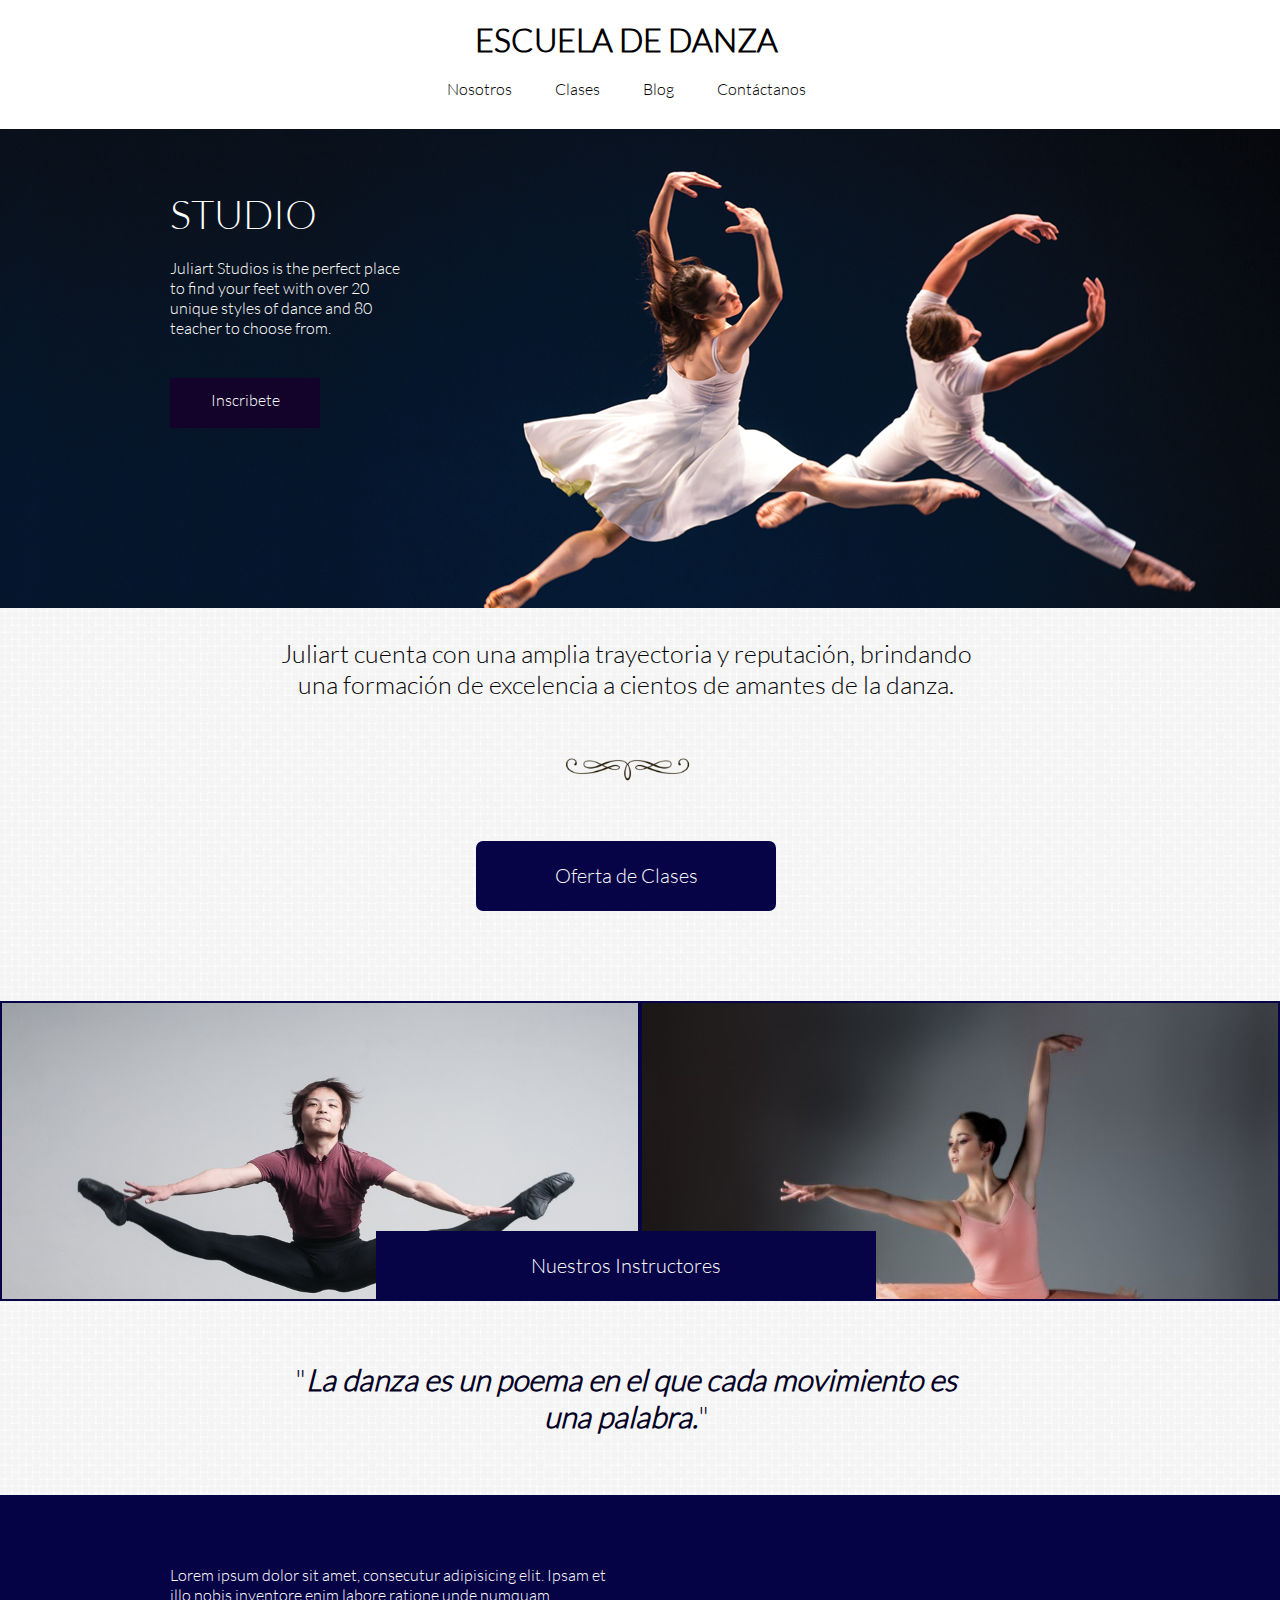
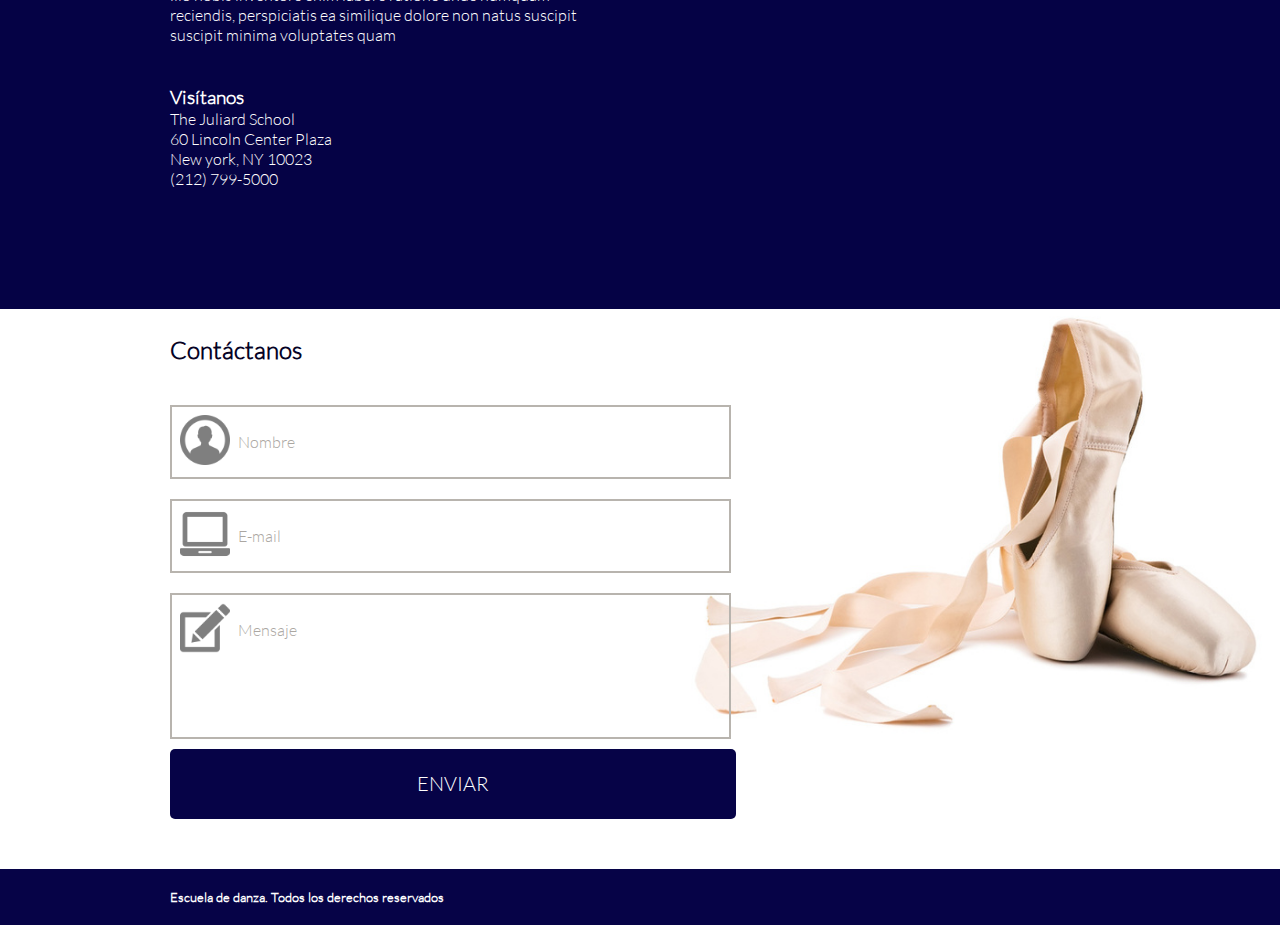
<file: index.html>
<!DOCTYPE html>
<html>
<head>
	<meta charset="UTF-8">
	<title>Escuela de Danza</title>
	<link rel='stylesheet' type='text/css' href='http://fonts.googleapis.com/css?family=Montserrat:400,700'>
	<link rel="stylesheet" type="text/css" href="css/grid-system.css">
	<link rel="stylesheet" type="text/css" href="css/utilities.css">
	<link rel="stylesheet" type="text/css" href="css/common.css">
	<link rel="stylesheet" type="text/css" href="css/main.css">
</head>
<body>
	<header>
		<div class="container">
			<div class="row">
				<div class="col-12">
					<h1>ESCUELA DE DANZA</h1>
				</div>
			</div>
		</div>
		<div class="container">
			<div class="row">
				<div class="col-12">
					<ul>
						<li> <a href="nosotros.html" class="Menu1negro">Nosotros </a> </li>
						<li> <a href="clases.html" class="Menu1negro">Clases     </a> </li>
						<li> <a href="blog.html" class="Menu1negro">Blog       </a> </li>
						<li> <a href="#Contáctanos" class="Menu1negro">Contáctanos</a> </li>
					</ul>
				</div>
			</div>
		</div>
	</header>
	<section>
<!-- Panel 1 -->
	<div style="background-image: url(dance_1.jpg);">
		<div class="container">
			<div class="row">
				<div class="col-12 ColorPanel1">
					<p class="Studio">STUDIO</p>
					<br>
					<p class="ParrafoStudio">Juliart Studios is the perfect place to find your feet with over 20 unique styles of dance and 80 teacher to choose from.</p>
					<div class="BotIns">Inscribete</div>
				</div>
			</div>
		</div>
	</div>
	<div style="background-image: url(img/textura_2.jpg);">
		<div class="container">
			<div class="row">
				<div class="col-12">
					<p class="PAfterPanelUno">Juliart cuenta con una amplia trayectoria y reputación, brindando una formación de excelencia a cientos de amantes de la danza.</p>
				</div>
			</div>
			<div class="row">
				<div class="col-12">
					<div style="text-align:center;"><img src="img/decoration_1.png" class="TextDeco1"></div>
				</div>
			</div>
			<div class="row">
				<div class="col-12">
					<div class="BotOferta">
					<a href="clases.html">Oferta de Clases</a>
					</div>
				</div>
			</div>
		</div>
	</div>
<!-- Panel 2 -->
	<div id="background">
		<div class="Panel2"><img src="img/instructor_4.jpg" class="ImgPanel2"></div>
		<div class="Panel2"><img src="img/profesor_9.jpg" class="ImgPanel2 IP2"></div>	
	</div>
		<div class="container">
			<div class="row">
				<div class="col-12">
					<div class="BotonNI">
					<a href="nosotros.html">Nuestros Instructores</a>	
					</div>
				</div>
			</div>
		</div>
	<div style="background-image: url(img/textura_2.jpg);">
		<div class="container">
			<div class="row">
				<div class="col-12">
					<p class="PAfterPanel2">"<b><em>La danza es un poema en el que cada movimiento es una palabra.</em></b>"</p>
				</div>
			</div>
		</div>
	</div>
	<div style="background-color: #050245">
		<div class="container">
			<div class="row">
				<div class="col-6 TextMap">
					<p>Lorem ipsum dolor sit amet, consecutur adipisicing elit. Ipsam et illo nobis inventore enim labore ratione unde numquam reciendis, perspiciatis ea similique dolore non natus suscipit suscipit minima voluptates quam</p>
					<br>
					<br>
					<h3>Visítanos</h3>
					<p>The Juliard School</p>
					<p>60 Lincoln Center Plaza</p>
					<p>New york, NY 10023</p>
					<p>(212) 799-5000</p>
				</div>
				<div class="col-6">
					<div class="Map"><iframe src="https://www.google.com/maps/embed?pb=!1m18!1m12!1m3!1d3021.4664374888366!2d-73.98501728459313!3d40.77375867932529!2m3!1f0!2f0!3f0!3m2!1i1024!2i768!4f13.1!3m3!1m2!1s0x89c2585ff9df2f6d%3A0xf876ccebba645bff!2sEscuela+Juilliard!5e0!3m2!1ses-419!2smx!4v1455585860335" width="450" height="350" frameborder="0" style="border:0" allowfullscreen></iframe></div>
				</div>
			</div>
		</div>
	</div>
<!-- Panel de Contacto -->
	<div id="background"><img src="img/shoes_1.jpg" class="BackZapatillas">
		<div class="container">
			<div class="row">
				<div class="col-12">
					<h2><a name="Contáctanos" class="Azul"><b>Contáctanos</b></a></h2>
					<br>
					<br>
					<table>
						<tr>
							<td><img src="img/512/glypho-42-69442.png" class="imgIco"></td>
							<td class="CampText">Nombre</td>
						</tr>
					</table>
					<br>
					<table>
						<tr>
							<td><img src="img/512/glypho-14-69387.png" class="imgIco"></td>
							<td class="CampText">E-mail</td>
						</tr>
					</table>
					<br>
					<table>
						<tr>
							<td class="CampTextBig"><img src="img/512/glypho-50-69455.png" class="imgIco"></td>
							<td class="CampText CampTextBig">Mensaje</td>
						</tr>
					</table>
					<div class="BotEnviar">
					ENVIAR
					</div>
				</div>
			</div>
		</div>
	</div>
	</section>
	<footer>
		<div style="background-color: #060347">
			<div class="container">
				<div class="row">
					<div class="col-12">
					<h5>Escuela de danza. Todos los derechos reservados</h5>
					</div>
				</div>
			</div>
		</div>
	</footer>
</body>
</html>
</file>
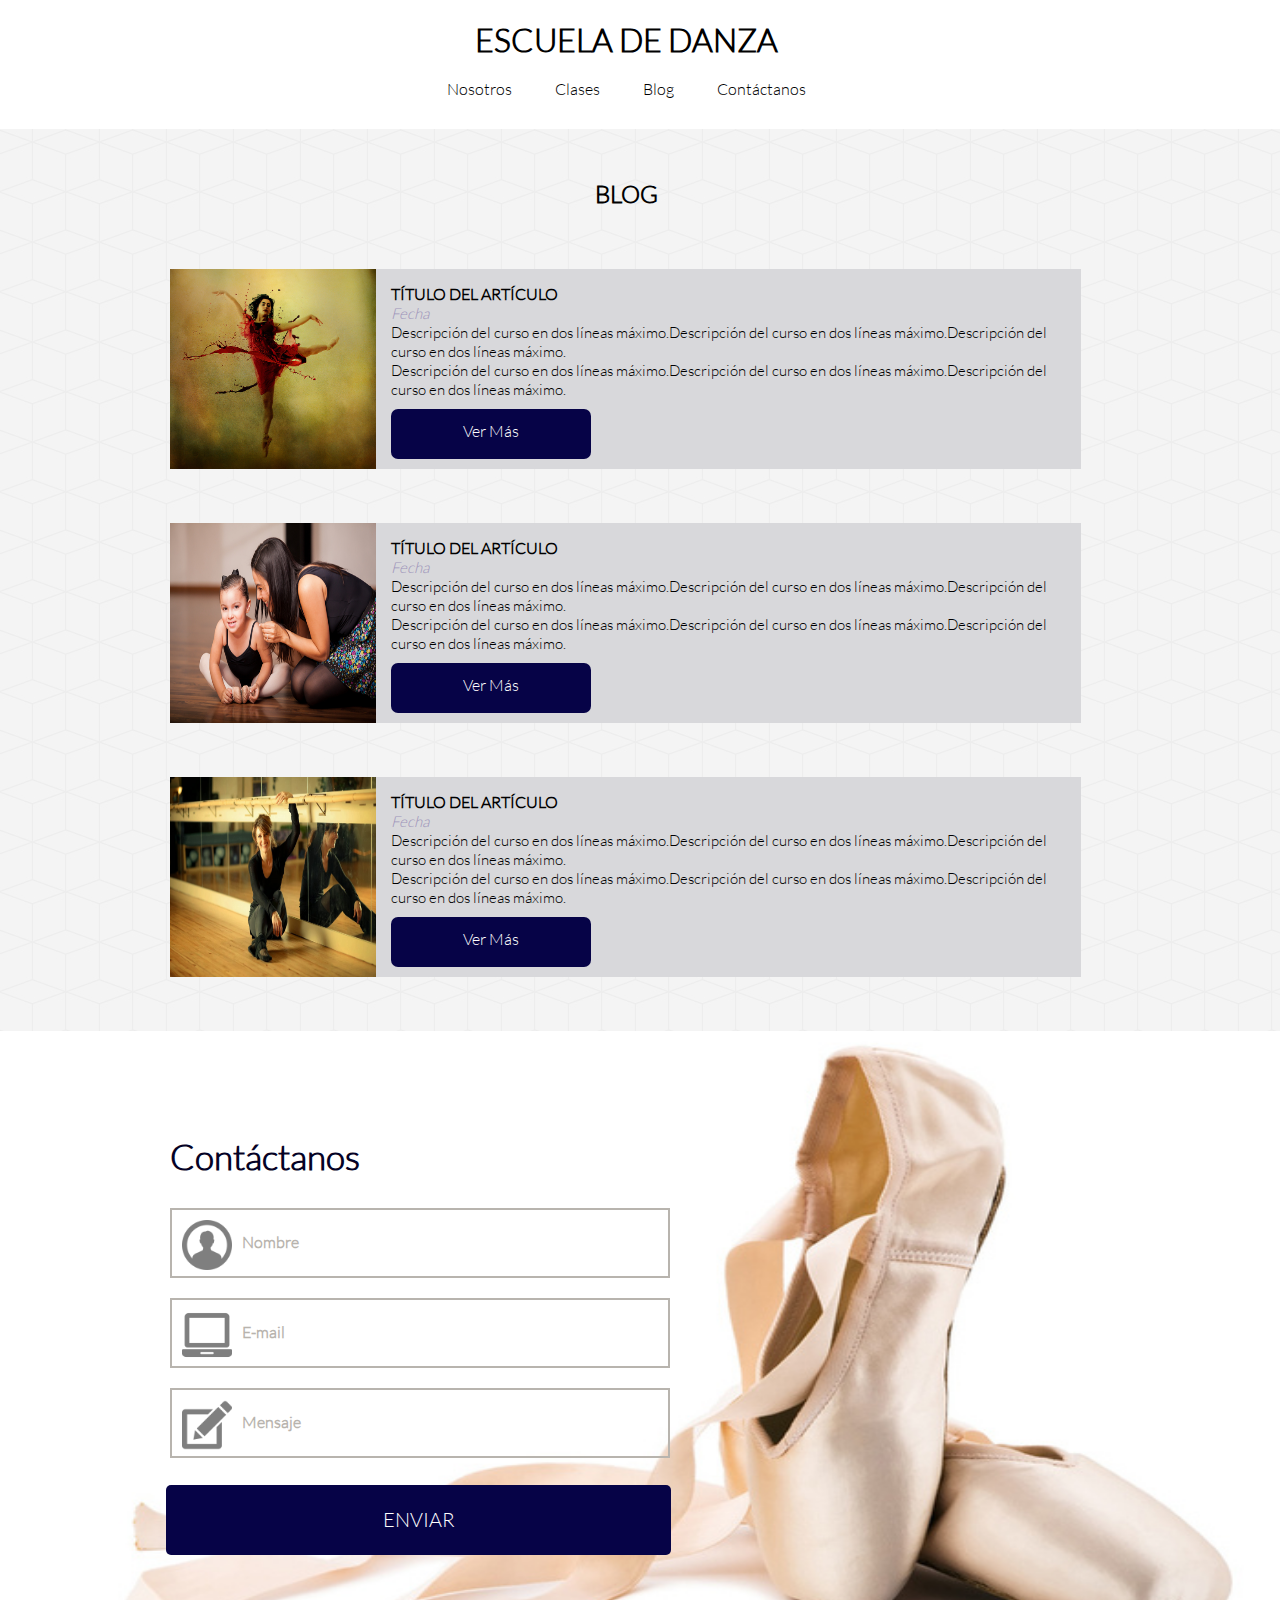
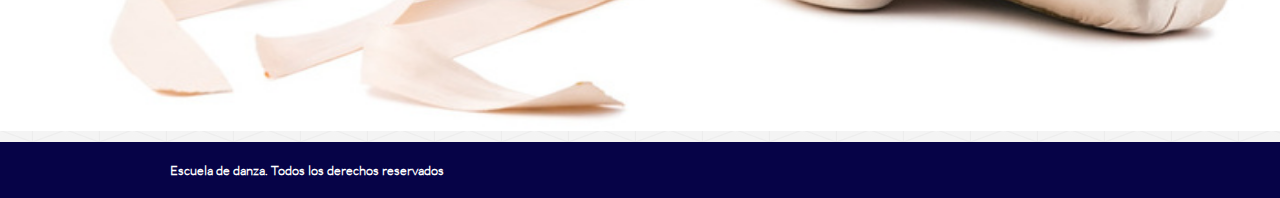
<file: blog.html>
<!DOCTYPE html>
<html>
<head>
	<meta charset="UTF-8">
	<title>Escuela de Danza</title>
	<link rel='stylesheet' type='text/css' href='http://fonts.googleapis.com/css?family=Montserrat:400,700'>
	<link rel="stylesheet" type="text/css" href="css/grid-system.css">
	<link rel="stylesheet" type="text/css" href="css/utilities.css">
	<link rel="stylesheet" type="text/css" href="css/common.css">
	<link rel="stylesheet" type="text/css" href="css/blog.css">
</head>
<body>
	<header>
		<div class="container">
			<div class="row">
				<div class="col-12">
					<h1>ESCUELA DE DANZA</h1>
				</div>
			</div>
		</div>
		<div class="container">
			<div class="row">
				<div class="col-12">
					<ul>
						<li> <a href="nosotros.html" class="Menu1negro">Nosotros </a> </li>
						<li> <a href="clases.html" class="Menu1negro">Clases     </a> </li>
						<li> <a href="blog.html" class="Menu1negro">Blog       </a> </li>
						<li> <a href="#Contáctanos" class="Menu1negro">Contáctanos</a> </li>
					</ul>
				</div>
			</div>
		</div>
	</header>
	<section>
	<div style="background-image: url(img/cubes.png);">
		<div class="container">
			<div class="row">
				<div class="col-12">
					<h2 class="TitlleBlog">BLOG</h2>
				</div>
			</div>
		</div>	
	<div class="container">
		<div class="row MarginRowBlog">
			<div class="col-3"><img src="img/blog1.jpg" class="ImgBlog"></div>
			<div class="col-9 FondoGris">
				<h4><b>TÍTULO DEL ARTÍCULO</b></h4>
				<p><em>Fecha</em></p>
				<p>Descripción del curso en dos líneas máximo.Descripción del curso en dos líneas máximo.Descripción del curso en dos líneas máximo.</p>
				<p>Descripción del curso en dos líneas máximo.Descripción del curso en dos líneas máximo.Descripción del curso en dos líneas máximo.</p>
				<div class="BotonMas">Ver Más</div>
			</div>			
		</div>
		<div class="row MarginRowBlog">
			<div class="col-3"><img src="img/profesor_5.jpg" class="ImgBlog"></div>
			<div class="col-9 FondoGris">
				<h4><b>TÍTULO DEL ARTÍCULO</b></h4>
				<p><em>Fecha</em></p>
				<p>Descripción del curso en dos líneas máximo.Descripción del curso en dos líneas máximo.Descripción del curso en dos líneas máximo.</p>
				<p>Descripción del curso en dos líneas máximo.Descripción del curso en dos líneas máximo.Descripción del curso en dos líneas máximo.</p>
				<div class="BotonMas">Ver Más</div>
			</div>			
		</div>	
		<div class="row MarginRowBlog">
			<div class="col-3"><img src="img/instructor_1.jpg" class="ImgBlog"></div>
			<div class="col-9 FondoGris">
				<h4><b>TÍTULO DEL ARTÍCULO</b></h4>
				<p><em>Fecha</em></p>
				<p>Descripción del curso en dos líneas máximo.Descripción del curso en dos líneas máximo.Descripción del curso en dos líneas máximo.</p>
				<p>Descripción del curso en dos líneas máximo.Descripción del curso en dos líneas máximo.Descripción del curso en dos líneas máximo.</p>
				<div class="BotonMas">Ver Más</div>
			</div>			
		</div>		
	</div>
		<div id="background">
			<img src="img/shoes_!.jpg" class="StrechShoes">
			<div class="container">
				<div class="row">
					<div class="col-12">
						<p class="titleContac"><a name="Contáctanos" class="Azul"><b>Contáctanos</b></a></p>
						<div class="BorderContac"><div class="DivIco"><img src="img/512/glypho-42-69442.png" class="imgIco"></div><div class="TextCont"><b>Nombre</b></div></div>
						<br>
						<div class="BorderContac"><div class="DivIco"><img src="img/512/glypho-14-69387.png" class="imgIco"></div><div class="TextCont"><b>E-mail</b></div></div>
						<br>
						<div class="BorderContac"><div class="DivIco"><img src="img/512/glypho-50-69455.png" class="imgIco"></div><div class="TextCont"><b>Mensaje</b></div></div>		
					</div>
					<div class="BotEnviar">
					ENVIAR
					</div>
				</div>
			</div>	
		</div>
	</section>
	<footer>
		<div style="background-color: #060347">
			<div class="container">
				<div class="row">
					<div class="col-12">
					<h5>Escuela de danza. Todos los derechos reservados</h5>
					</div>
				</div>
			</div>
		</div>
	</footer>
</body>
</html>
</file>
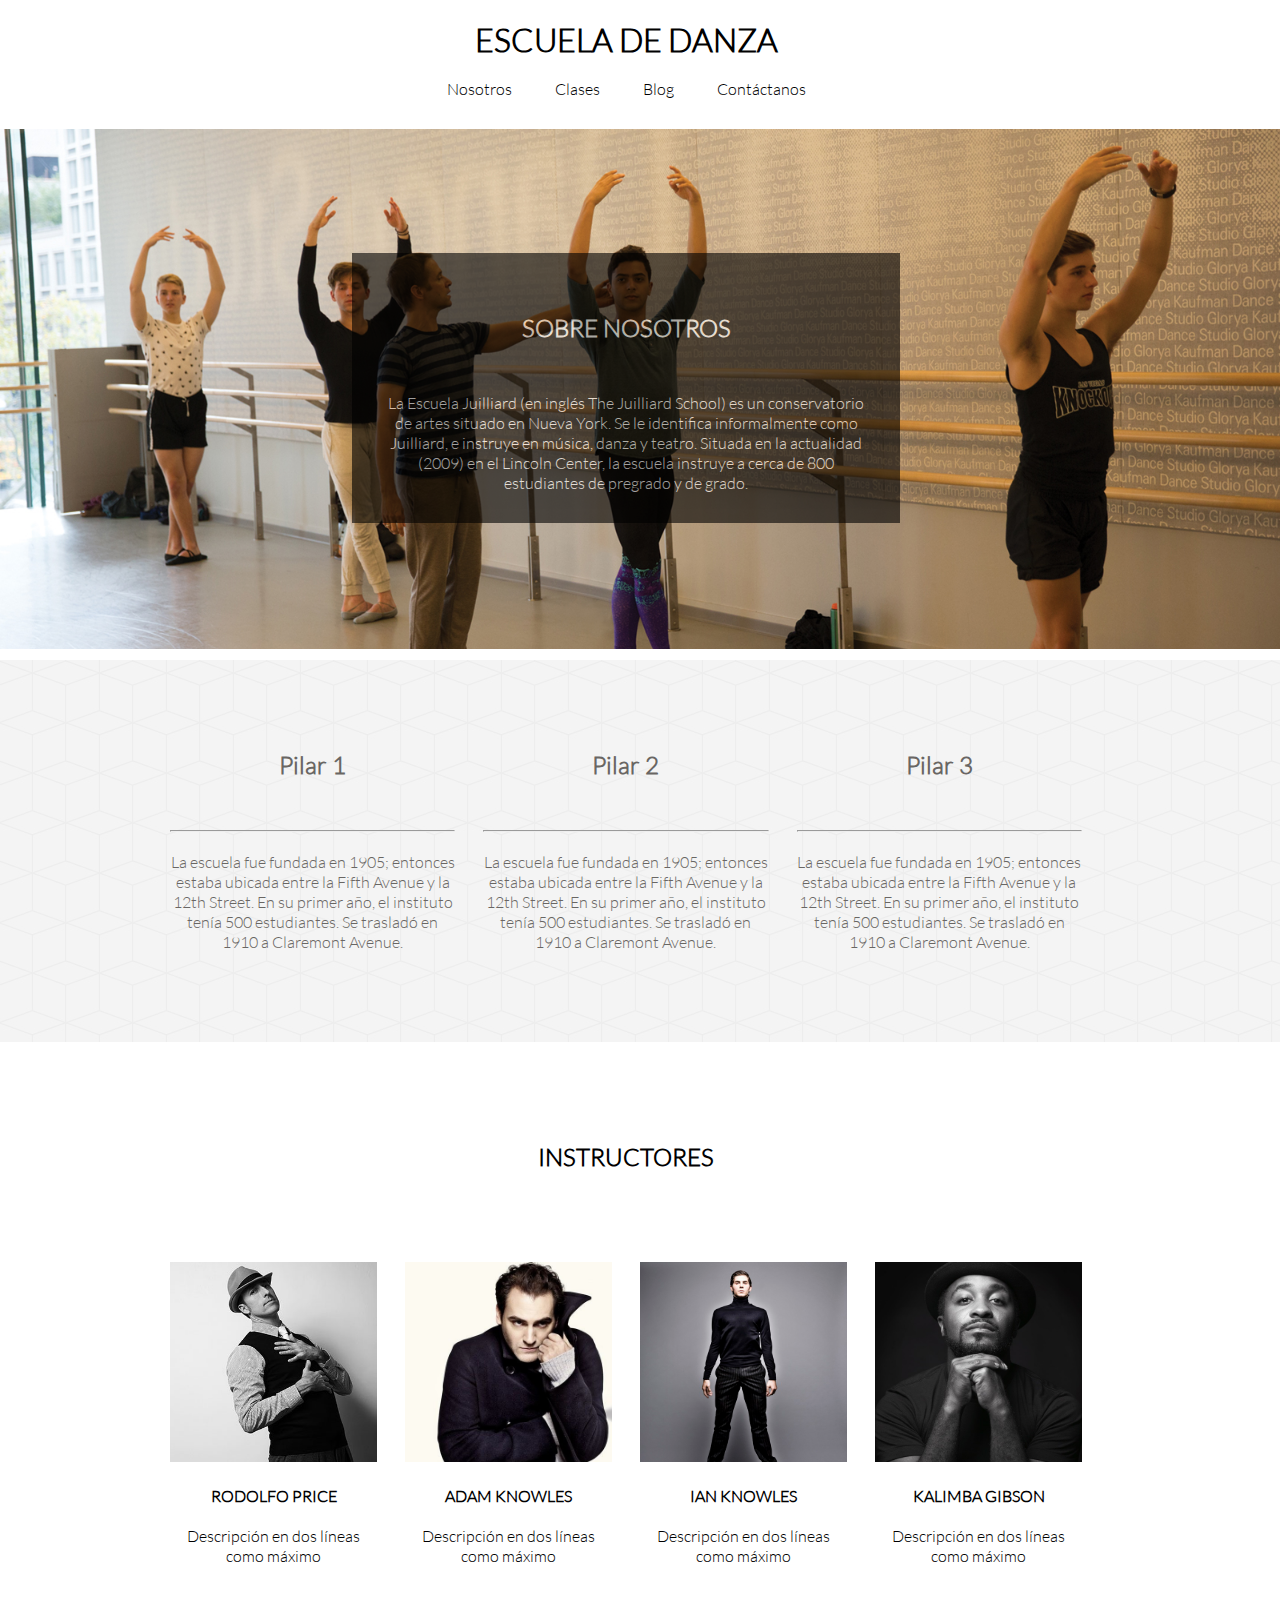
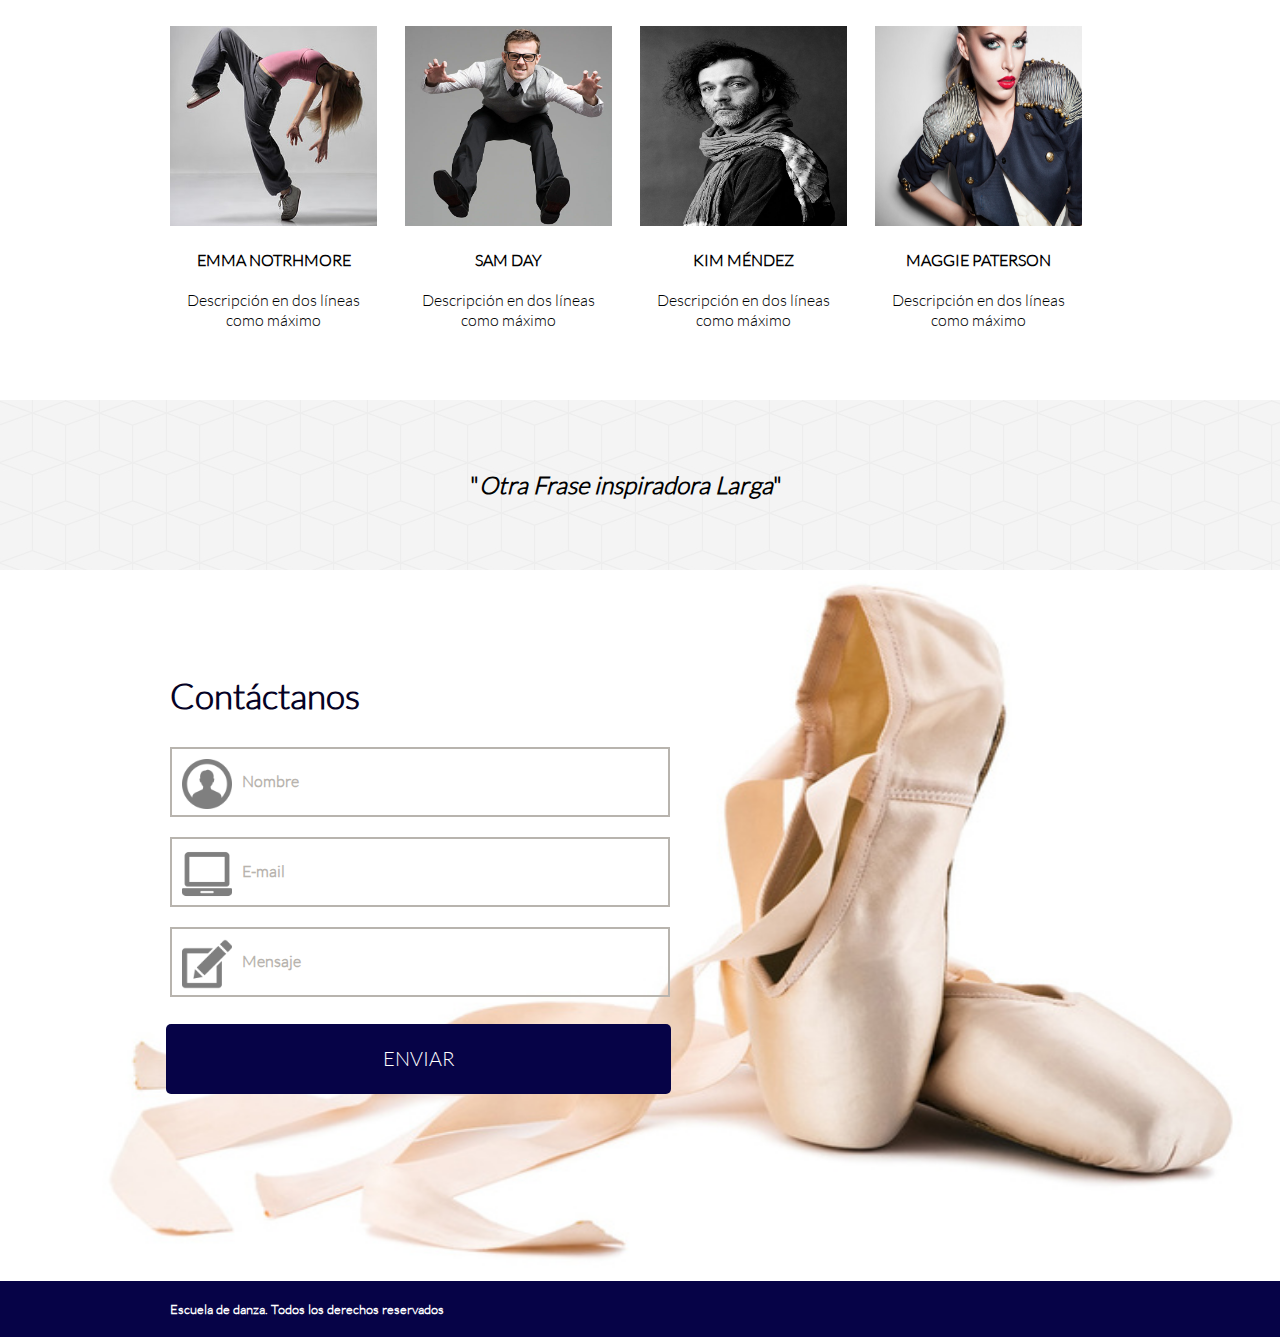
<file: nosotros.html>
<!DOCTYPE html>
<html>
<head>
	<meta charset="UTF-8">
	<title>Escuela de Danza</title>
	<link rel='stylesheet' type='text/css' href='http://fonts.googleapis.com/css?family=Montserrat:400,700'>
	<link rel="stylesheet" type="text/css" href="css/grid-system.css">
	<link rel="stylesheet" type="text/css" href="css/utilities.css">
	<link rel="stylesheet" type="text/css" href="css/common.css">
	<link rel="stylesheet" type="text/css" href="css/nosotros.css">
</head>
<body>
	<header>
		<div class="container">
			<div class="row">
				<div class="col-12">
					<h1>ESCUELA DE DANZA</h1>
				</div>
			</div>
		</div>
		<div class="container">
			<div class="row">
				<div class="col-12">
					<ul>
						<li> <a href="nosotros.html" class="Menu1negro">Nosotros </a> </li>
						<li> <a href="clases.html" class="Menu1negro">Clases     </a> </li>
						<li> <a href="blog.html" class="Menu1negro">Blog       </a> </li>
						<li> <a href="#Contáctanos" class="Menu1negro">Contáctanos</a> </li>
					</ul>
				</div>
			</div>
		</div>
	</header>
	<section>
		<div id="background"><img src="dance_7.jpg" class="Strech">
			<div class="container">
				<div class="row">
					<div class="col-12">
						<div class="TextPanel1">
							<h2>SOBRE NOSOTROS</h2>
							<br>
							<p>La Escuela Juilliard (en inglés The Juilliard School) es un conservatorio de artes situado en Nueva York. Se le identifica informalmente como Juilliard, e instruye en música, danza y teatro. Situada en la actualidad (2009) en el Lincoln Center, la escuela instruye a cerca de 800 estudiantes de pregrado y de grado.</p>
						</div>
					</div>
				</div>
			</div>
		</div>
		<div style="background-image: url(img/cubes.png);">
			<div class="container">
				<div class="row">
					<div class="col-4 PilarText">
						<h2>Pilar 1</h2>
						<br>
						<hr>
						<br>
						<p>La escuela fue fundada en 1905; entonces estaba ubicada entre la Fifth Avenue y la 12th Street. En su primer año, el instituto tenía 500 estudiantes. Se trasladó en 1910 a Claremont Avenue.</p>
					</div>
					<div class="col-4 PilarText">
						<h2>Pilar 2</h2>
						<br>
						<hr>
						<br>
						<p>La escuela fue fundada en 1905; entonces estaba ubicada entre la Fifth Avenue y la 12th Street. En su primer año, el instituto tenía 500 estudiantes. Se trasladó en 1910 a Claremont Avenue.</p>
					</div>
					<div class="col-4 PilarText">
						<h2>Pilar 3</h2>
						<br>
						<hr>
						<br>
						<p>La escuela fue fundada en 1905; entonces estaba ubicada entre la Fifth Avenue y la 12th Street. En su primer año, el instituto tenía 500 estudiantes. Se trasladó en 1910 a Claremont Avenue.</p>
					</div>
				</div>
			</div>
		</div>
			<div class="container iNSTRUCTORES">
				<div class="row">
					<div col-12>
						<h2>INSTRUCTORES</h2>
					</div>
				</div>
				<div class="row">
					<div class="col-3">
						<img src="img/profesor_4.jpg" class="ImgInstruc">
						<br>
						<br>
						<h4>RODOLFO PRICE</h4>
						<br>
						<p>Descripción en dos líneas como máximo</p>
					</div>
					<div class="col-3">
						<img src="img/profesor_14.jpg" class="ImgInstruc">
						<br>
						<br>
						<h4>ADAM KNOWLES</h4>
						<br>
						<p>Descripción en dos líneas como máximo</p>
					</div>
					<div class="col-3">
						<img src="img/profesor_1.jpg" class="ImgInstruc">
						<br>
						<br>
						<h4>IAN KNOWLES</h4>
						<br>
						<p>Descripción en dos líneas como máximo</p>
					</div>
					<div class="col-3">
						<img src="img/profesor_10.jpg" class="ImgInstruc">
						<br>
						<br>
						<h4>KALIMBA GIBSON</h4>
						<br>
						<p>Descripción en dos líneas como máximo</p>
					</div>					
				</div>
				<div class="row MBInstruc">
					<div class="col-3">
						<img src="img/profesor_11.jpg" class="ImgInstruc">
						<br>
						<br>
						<h4>EMMA NOTRHMORE</h4>
						<br>
						<p>Descripción en dos líneas como máximo</p>
					</div>
					<div class="col-3">
						<img src="img/profesor_12.jpg" class="ImgInstruc">
						<br>
						<br>
						<h4>SAM DAY</h4>
						<br>
						<p>Descripción en dos líneas como máximo</p>
					</div>
					<div class="col-3">
						<img src="img/profesor_2.jpg" class="ImgInstruc">
						<br>
						<br>
						<h4>KIM MÉNDEZ</h4>
						<br>
						<p>Descripción en dos líneas como máximo</p>
					</div>
					<div class="col-3">
						<img src="img/profesor_15.jpg" class="ImgInstruc">
						<br>
						<br>
						<h4>MAGGIE PATERSON</h4>
						<br>
						<p>Descripción en dos líneas como máximo</p>
					</div>					
				</div>
			</div>
		<div style="background-image: url(img/cubes.png);">
			<div class="container">
				<div class="row">
					<div class="col-12">
						<h2 class="frase">"<em>Otra Frase inspiradora Larga</em>"</h2>
					</div>
				</div>
			</div>
		</div>
		<div id="background">
			<img src="img/shoes_!.jpg" class="StrechShoes">
			<div class="container">
				<div class="row">
					<div class="col-12">
						<p class="titleContac"><a name="Contáctanos" class="Azul"><b>Contáctanos</b></a></p>
						<div class="BorderContac"><div class="DivIco"><img src="img/512/glypho-42-69442.png" class="imgIco"></div><div class="TextCont"><b>Nombre</b></div></div>
						<br>
						<div class="BorderContac"><div class="DivIco"><img src="img/512/glypho-14-69387.png" class="imgIco"></div><div class="TextCont"><b>E-mail</b></div></div>
						<br>
						<div class="BorderContac"><div class="DivIco"><img src="img/512/glypho-50-69455.png" class="imgIco"></div><div class="TextCont"><b>Mensaje</b></div></div>		
					</div>
					<div class="BotEnviar">
					ENVIAR
					</div>
				</div>
			</div>	
		</div>
	</section>
	<footer>
		<div style="background-color: #060347">
			<div class="container">
				<div class="row">
					<div class="col-12">
					<h5>Escuela de danza. Todos los derechos reservados</h5>
					</div>
				</div>
			</div>
		</div>
	</footer>
</body>
</html>
</file>
<file: css/grid-system.css>
/* GLOBAL */
* {
  box-sizing: border-box;
  margin: 0;
  padding: 0;
 }

.text-center {
	text-align: center;
}

.text-right {
	text-align: right;
}

/* Grid system */

.container {
	width: 968px;
	padding-left: 14px; 
	padding-right: 14px;
	margin: 0px auto;
	position: relative;
}

.container-fluid {
	width: 100%;
}

.row {
	width: 100%;
	margin-left: -14px;
	margin-right: -14px;
}

.row:before, .row:after{
  content: " ";
  display: table;
}

.row:after {
  clear: both;
}

[class*="col-"] {
	min-height: 7px;
	padding: 0 14px;
	float: left;
}

.col-1 {
	/* (1 / 12) x 100 */
	width: 8.333333%;
} 

.col-2 {
	/* (2 / 12) x 100 */
	width: 16.666667%;
} 

.col-3 {
	/* (3 / 12) x 100 */
	width: 25%;
} 

.col-4 {
	/* (4 / 12) x 100 */
	width: 33.333333%;
}

.col-5 {
	/* (5 / 12) x 100 */
	width: 41.666667%;
}

.col-6 {
	/* (6 / 12) x 100 */
	width: 50%;
} 

.col-7 {
	/* (7 / 12) x 100 */
	width: 58.333333%;
}

.col-8 {
	/* (8 / 12) x 100 */
	width: 66.666667%;
}

.col-9 {
	/* (9 / 12) x 100 */
	width: 75%;
}

.col-10 {
	/* (10 / 12) x 100 */
	width: 83.333333%;
}

.col-11 {
	/* (11 / 12) x 100 */
	width: 91.666667%;
}

.col-12 {
	/* (12 / 12) x 100 */
	width: 100%;
}
</file>
<file: css/utilities.css>
/*Global*/
*{
	font-family: "Latolight";
}

@font-face{
	font-family: LatoHeavy;
	src: url(../fonts/LatoHeavy.ttf);
}
@font-face{
	font-family:Latolight ;
	src: url(../fonts/Latolight.ttf);
}
@font-face{
	font-family: DolceVita;
	src: url(../fonts/DolceVita.ttf);
}
@font-face{
	font-family: Neoteric-Bold;
	src: url(../fonts/Neoteric-Bold.ttf);
}

/* Shortcuts */

.pd-0{
	padding: 0;
}
.pt-5{
	padding-top: 5%;
}
.pb-5{
	padding-bottom: 5%;
}
.mg-0{
	margin: 0;
}
.w-100{
	width: 100%;
}
.lh{
	line-height: 1.5;
}
.text-center{
	text-align: center;
}
.text-left{
	text-align: left;
}
.text-white{
	color: white;
}
.text-gray{
	color: rgb(83, 88, 95);
}
.text-blue{
 color: #192951;
}
.a-none-decoration{
	text-decoration: none;
}
.bg-gray{
	background-color: rgb(244, 244, 244);
}
.bg-img-block{
	background-size: cover;
	background-repeat: no-repeat;
	background-position: center;
}
</file>
<file: css/common.css>
/* Inserta tu codigo que es común para todas las páginas aqui */
</file>
<file: css/main.css>
h1 {
	text-align: center;
	margin-top: 20px;
}
ul {
	text-align: center;
}
li {
	display: inline-block;
	margin: 20px 20px 30px 20px;
}
a {
	text-decoration: none;
	color: white;
}
.Menu1negro {
	color: black;
}
/*Arreglo de Section Panel 1*/
#background {
	width: 100%;
	z-index: -1;
}
.Strech {
	width: 100%;
}
.ColorPanel1 {
	color: white;
	padding-bottom: 180px;
}
.Studio {
	padding-top: 60px;
	font-size: 40px;
}
.ParrafoStudio {
	width: 230px;
	padding-bottom: 40px;
}
.BotIns {
	width: 150px;
	height: 50px;
	padding-top: 12px;
	background-color: #130229;
	text-align: center;

}
/*Termina panel 1*/
.PAfterPanelUno{
	font-size: 25px;
	text-align: center;
	margin: 30px 100px 0px 100px;
}
.TextDeco1 {
	width: 15%;
}
.BotOferta {
	text-align: center;
	width: 300px;
	height: 70px;
	border-radius: 7px;
	background-color: #060347;
	color: white;
	font-size: 20px;
	padding-top: 22px;
	margin: auto;
	margin-bottom: 90px;
}
/*Arreglo de Section Panel 2*/
}
.Panel2 {
	width: 50%;
	height: 310px;
	z-index: -1;
}
.ImgPanel2 {
	width: 50%;
	height: 300px;
	border: 2px solid #060347;
	position: absolute;
}
.IP2 {
	margin-left: 50%;
}
.BotonNI {
	text-align: center;
	width: 500px;
	height: 70px;
	background-color: #060347;
	color: white;
	font-size: 20px;
	padding-top: 22px;
	margin: auto;
	margin-top: 230px;
}
.PAfterPanel2{
	font-size: 30px;
	text-align: center;
	color: #050225;
	margin: 60px 100px;
}
/*Panel de mapa*/
.TextMap {
	padding-top: 70px;
	padding-bottom: 120px;
	color: white;
}
.Map {
	float: right;
}
iframe {
	padding-top: 70px;
}
/*Panel de Contacto*/
h2 {
	color: #050225; 
	margin-top: -400px;
}
.Azul {
	color: #050225;
}
.imgIco {
	width: 50px;
	height: 50px;
	opacity: .5;
}
.BackZapatillas {
	width: 50%;
	float: right;
}
table {
	 border-collapse: collapse;
	 border: 2px solid #B8B4AE;
	 color: #ABA7A2;
}
td {
	padding-top: 8px;
	padding-bottom: 8px;
	padding-left: 8px;
}
.CampText {
	width: 500px;
}
.CampTextBig {
	margin-top: -90px;
	padding-bottom: 80px;
}
.BotEnviar {
	text-align: center;
	width: 566px;
	height: 70px;
	background-color: #060347;
	color: white;
	font-size: 20px;
	padding-top: 22px;
	margin-top: 10px;
	margin-bottom: 50px;
	border-radius: 5px;
}
/*Arreglo de Footer*/
h5 {
	padding-top: 20px;
	padding-bottom: 20px;
	color: white;
}
</file>
<file: css/blog.css>
h1 {
	text-align: center;
	margin-top: 20px;
}
ul {
	text-align: center;
}
li {
	display: inline-block;
	margin: 20px 20px 30px 20px;
}
a {
	text-decoration: none;
}
.Menu1negro {
	color: black;
}
/*Arreglo de Blog*/
.ImgBlog {
	width: 100%;
	height: 200px;
}
.TitlleBlog {
	text-align: center;
	padding-top: 50px;
	padding-bottom: 10px;
}
em {
	color: #9D93BA;
}
p {
	font-size: 15px;
}
.FondoGris {
	background-color: #D8D8DB;
	height: 200px;
	padding: 15px;
	margin-left: -15px;
}
.BotonMas {
	width: 200px;
	height: 50px;
	text-align: center;
	color: white;
	background-color: #060347;
	border-radius: 7px;
	padding-top: 12px;
	margin-top: 10px; 
}
.MarginRowBlog {
	margin-top: 50px;
	margin-bottom: 50px;
} 

/*Copia de contacto*/
.StrechShoes {
	width: 100%;
	height: 700px;
}
.titleContac {
	text-align: left;
	font-size: 35px;
	color: #060347;
	margin-bottom: 30px;
	margin-top:-600px;
}
.BorderContac {
	border: 2px solid #B8B4AE;
	color: #B8B4AE;
	padding: 10px 0px 10px 10px;
	width: 500px;
	height: 70px;
}
.Azul {
	color: #050225;
}
.imgIco {
	width: 50px;
	height: 50px;
	opacity: .5;
	margin-right: 10px;
}
.DivIco {
	float: left;
}
.TextCont {
	padding-top: 12px;
}
.BotEnviar {
	text-align: center;
	width: 505px;
	height: 70px;
	background-color: #060347;
	color: white;
	font-size: 20px;
	padding-top: 22px;
	margin-top: -250px;
	margin-bottom: 50px;
	margin-left: 10px;
	border-radius: 5px;
}
/*Arreglo de Footer*/
h5 {
	padding-top: 20px;
	padding-bottom: 20px;
	color: white;
}
</file>
<file: css/nosotros.css>
/*Arreglo de Header*/
h1 {
	text-align: center;
	margin-top: 20px;
}
ul {
	text-align: center;
}
li {
	display: inline-block;
	margin: 20px 20px 30px 20px;
}
a {
	text-decoration: none;
}
.Menu1negro {
	color: black;
}
/*arreglo de panel 1*/
#background {
	width: 100%;
	z-index: -1;
}
.Strech {
	width: 100%;
}
.TextPanel1 {
	width: 60%;
	text-align: center;
	color: white;
	background-color: black;
	opacity: .6;
	margin: auto;
	padding: 30px;
	margin-top: -400px;
}
.PilarText {
	margin-top: 60px;
	text-align: center;
	color: #696663;
	padding-bottom: 90px;
}
/*Panel de Instructores*/

.iNSTRUCTORES {
	color: black;
	text-align: center;
	padding-top: 70px;
}
.ImgInstruc {
	width: 100%;
	height: 200px;
	margin-top: 60px;
}
.MBInstruc {
	margin-bottom: 70px;
}
h2 {
	text-align: center;
	padding-top: 30px;
	padding-bottom: 30px;
}
.frase {
	padding-top: 70px;
	padding-bottom: 70px;
}
/*Copia de contacto*/
.StrechShoes {
	width: 100%;
	height: 700px;
}
.titleContac {
	text-align: left;
	font-size: 35px;
	color: #060347;
	margin-bottom: 30px;
	margin-top:-600px;
}
.Azul {
	color: #050225;
}
.BorderContac {
	border: 2px solid #B8B4AE;
	color: #B8B4AE;
	padding: 10px 0px 10px 10px;
	width: 500px;
	height: 70px;
}
.imgIco {
	width: 50px;
	height: 50px;
	opacity: .5;
	margin-right: 10px;
}
.DivIco {
	float: left;
}
.TextCont {
	padding-top: 12px;
}
.BotEnviar {
	text-align: center;
	width: 505px;
	height: 70px;
	background-color: #060347;
	color: white;
	font-size: 20px;
	padding-top: 22px;
	margin-top: -250px;
	margin-bottom: 50px;
	margin-left: 10px;
	border-radius: 5px;
}
/*Arreglo de Footer*/
h5 {
	padding-top: 20px;
	padding-bottom: 20px;
	color: white;
}
</file>
